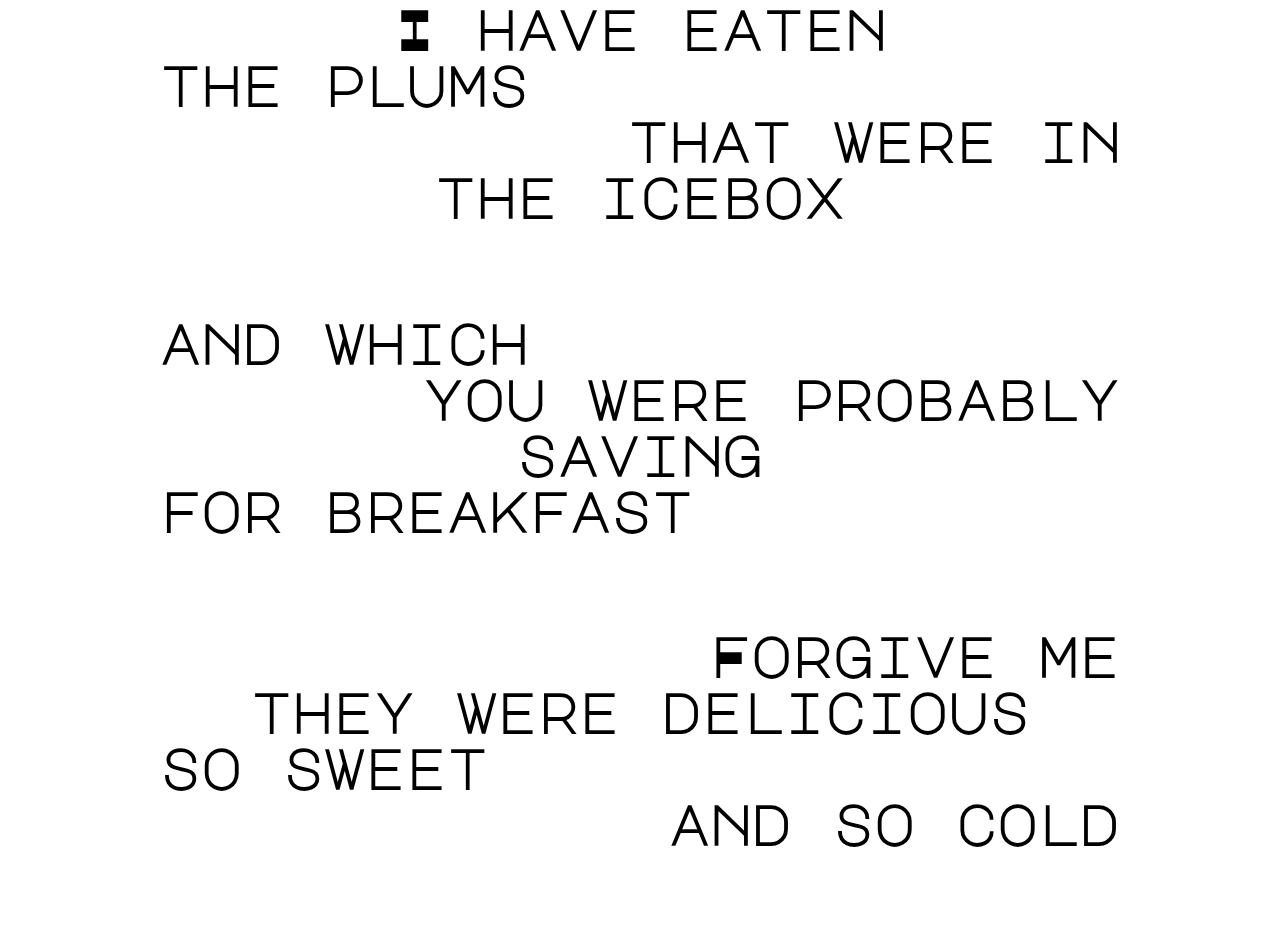
<file: index.html>
<!DOCTYPE html>
<html>
<head>
	<title> #2
	</title>
	<link rel="stylesheet" href="styles.css">
	<link href="https://fonts.googleapis.com/css?family=Major+Mono+Display" rel="stylesheet">
</head>
<body>
	<div class=container>
		<div class=center>I have eaten</div>
		<div class=left> the plums</div>
		<div class=right> that were in</div>
		<div class=center>the icebox</div>
	</div>

	<div class=container>
		<div class=left>and which</div>
		<div class=right>you were probably</div>
		<div class=center>saving</div>
		<div class=left>for breakfast</div>
	</div>

	<div class=container>
		<div class=right>Forgive me</div>
		<div class=center>they were delicious</div>
		<div class=left>so sweet</div>
		<div class=right>and so cold</div>
	</div>
</body>
</html>
</file>
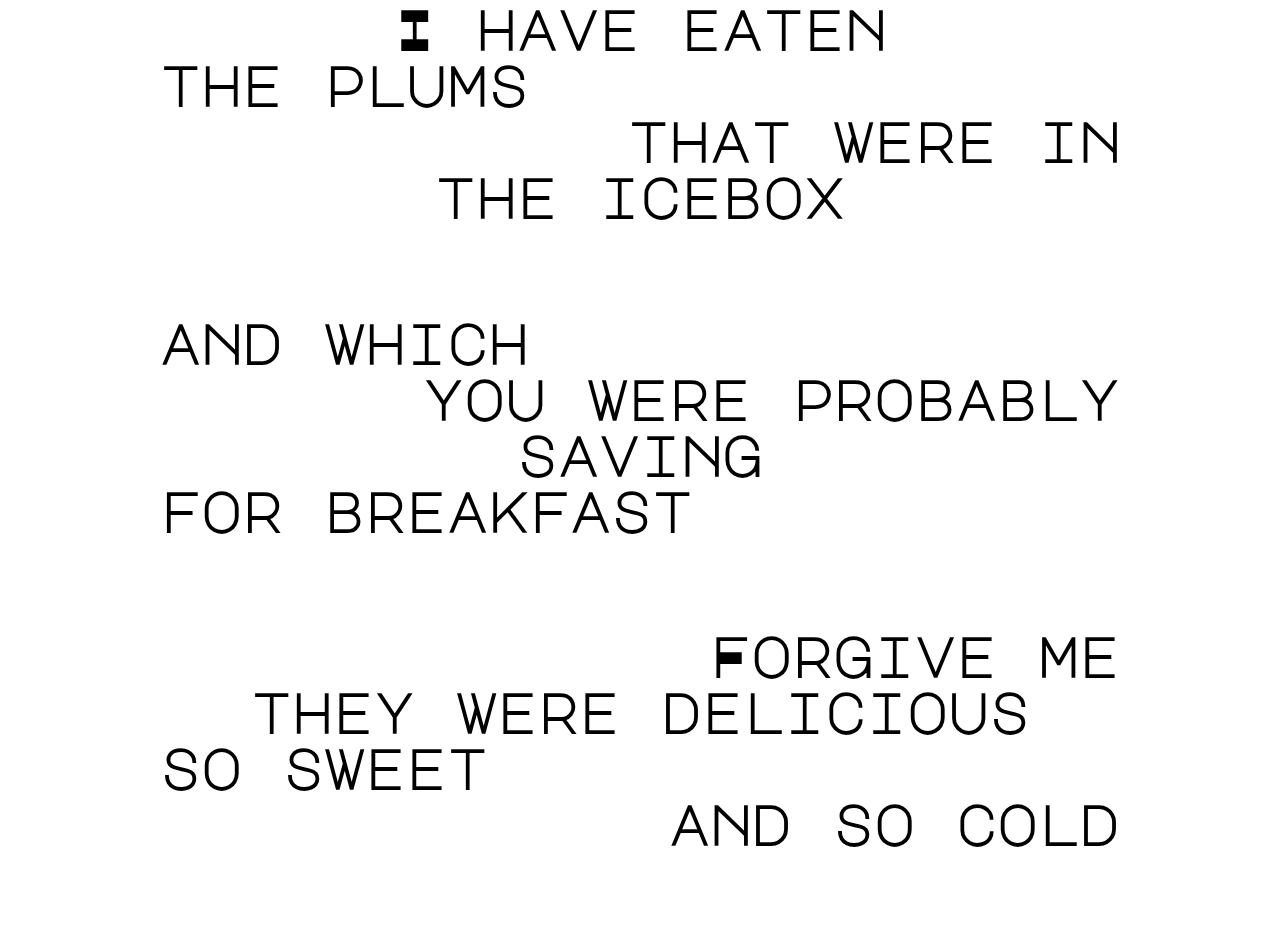
<file: indextwo.html>
<!DOCTYPE html>
<html>
<head>
	<title> #2
	</title>
	<link rel="stylesheet" href="stylestwo.css">
	<link href="https://fonts.googleapis.com/css?family=Major+Mono+Display" rel="stylesheet">
</head>
<body>
	<div class=container>
		<div class=center>I have eaten</div>
		<div class=left> the plums</div>
		<div class=right> that were in</div>
		<div class=center>the icebox</div>
	</div>

	<div class=container>
		<div class=left>and which</div>
		<div class=right>you were probably</div>
		<div class=center>saving</div>
		<div class=left>for breakfast</div>
	</div>

	<div class=container>
		<div class=right>Forgive me</div>
		<div class=center>they were delicious</div>
		<div class=left>so sweet</div>
		<div class=right>and so cold</div>
	</div>
</body>
</html>
</file>
<file: styles.css>
body, h1, h2, h3, h4, h5, h6, p, ol, ul {
  margin: 0;
  padding: 0;
  font-weight: normal;
}

html {
  box-sizing: border-box;
  font-size: 16px;
}

.left {
	text-align:left;
}

.right {
	text-align:right;
}

.center {
	text-align:center;
}

.container {
	margin: auto;
	width:75%;
	margin-bottom:7%;
}

body {
	font-family: 'Major Mono Display', monospace;
	font-weight: bold;
	font-size:350%;
}
</file>
<file: stylestwo.css>
body, h1, h2, h3, h4, h5, h6, p, ol, ul {
  margin: 0;
  padding: 0;
  font-weight: normal;
}

html {
  box-sizing: border-box;
  font-size: 16px;
}

.left {
	text-align:left;
}

.right {
	text-align:right;
}

.center {
	text-align:center;
}

.container {
	margin: auto;
	width:75%;
	margin-bottom:7%;
}

body {
	font-family: 'Major Mono Display', monospace;
	font-weight: bold;
	font-size:350%;
}
</file>
